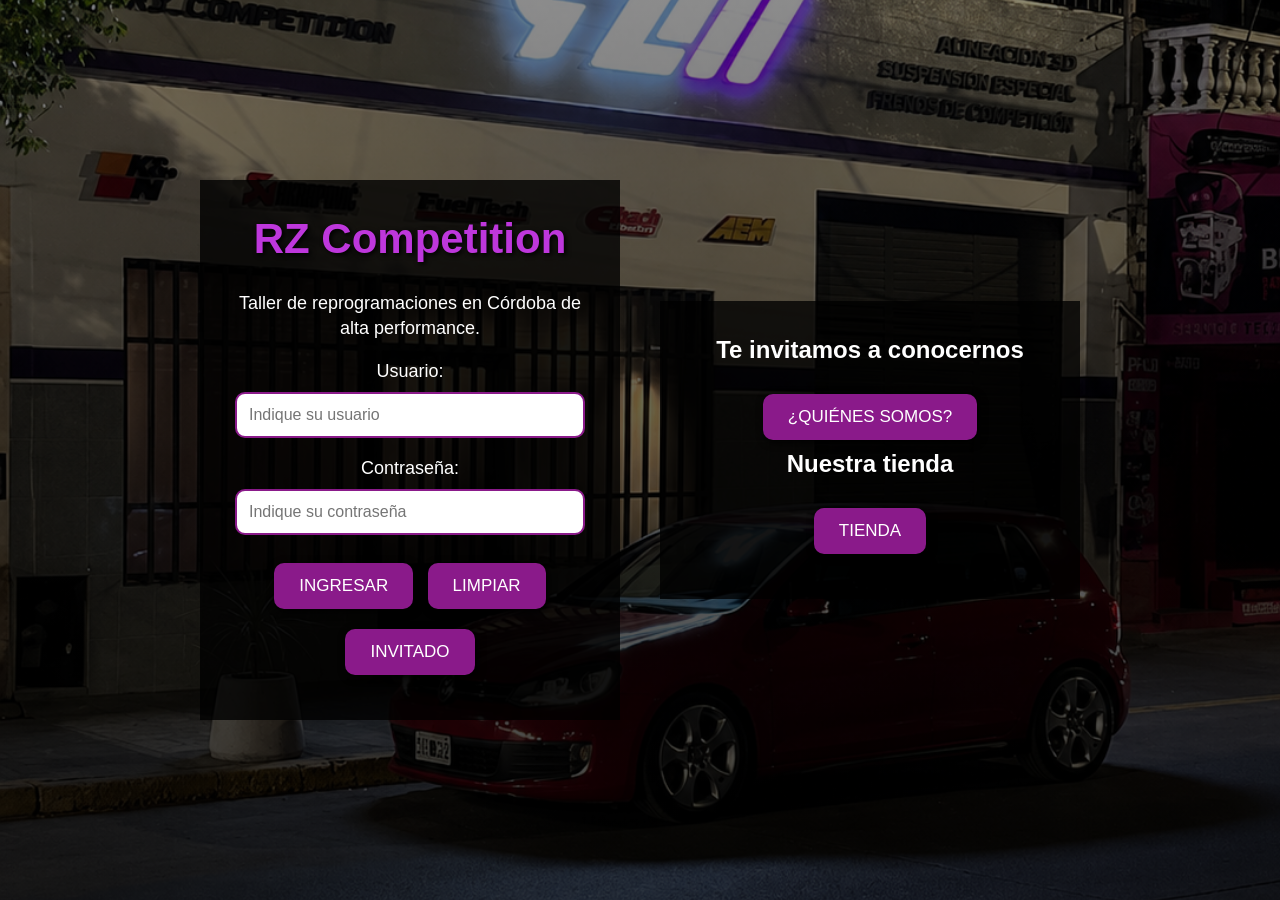
<file: index.html>
<!DOCTYPE html>
<html lang="es">
<head>
    <meta charset="UTF-8">
    <meta name="viewport" content="width=device-width, initial-scale=1.0">
    <title>RZ Competition</title>
    <link rel="stylesheet" href="estilorz.css">
    <script src="codigo.js"></script>
</head>
<body>
    <div class="contenedor">
        <div class="inicio">
            <h1>RZ Competition</h1>
            <p>Taller de reprogramaciones en Córdoba de alta performance.</p>

            <p>Usuario:
                <input type="text" id="Usuario" placeholder="Indique su usuario">
            </p>

            <p>Contraseña:
                <input type="password" id="Contraseña" placeholder="Indique su contraseña">
            </p>

            <button onclick="ingresar()">INGRESAR</button>
            <button onclick="limpiar()">LIMPIAR</button>
            <button onclick="invitado()">INVITADO</button>
        </div>

        <div class="info">
            <h2>Te invitamos a conocernos</h2>
            <button onclick="conocenos()">¿QUIÉNES SOMOS?</button>

            <h2>Nuestra tienda</h2>
            <button onclick="shop()">TIENDA</button>
        </div>
    </div>
</body>
</html>
</file>
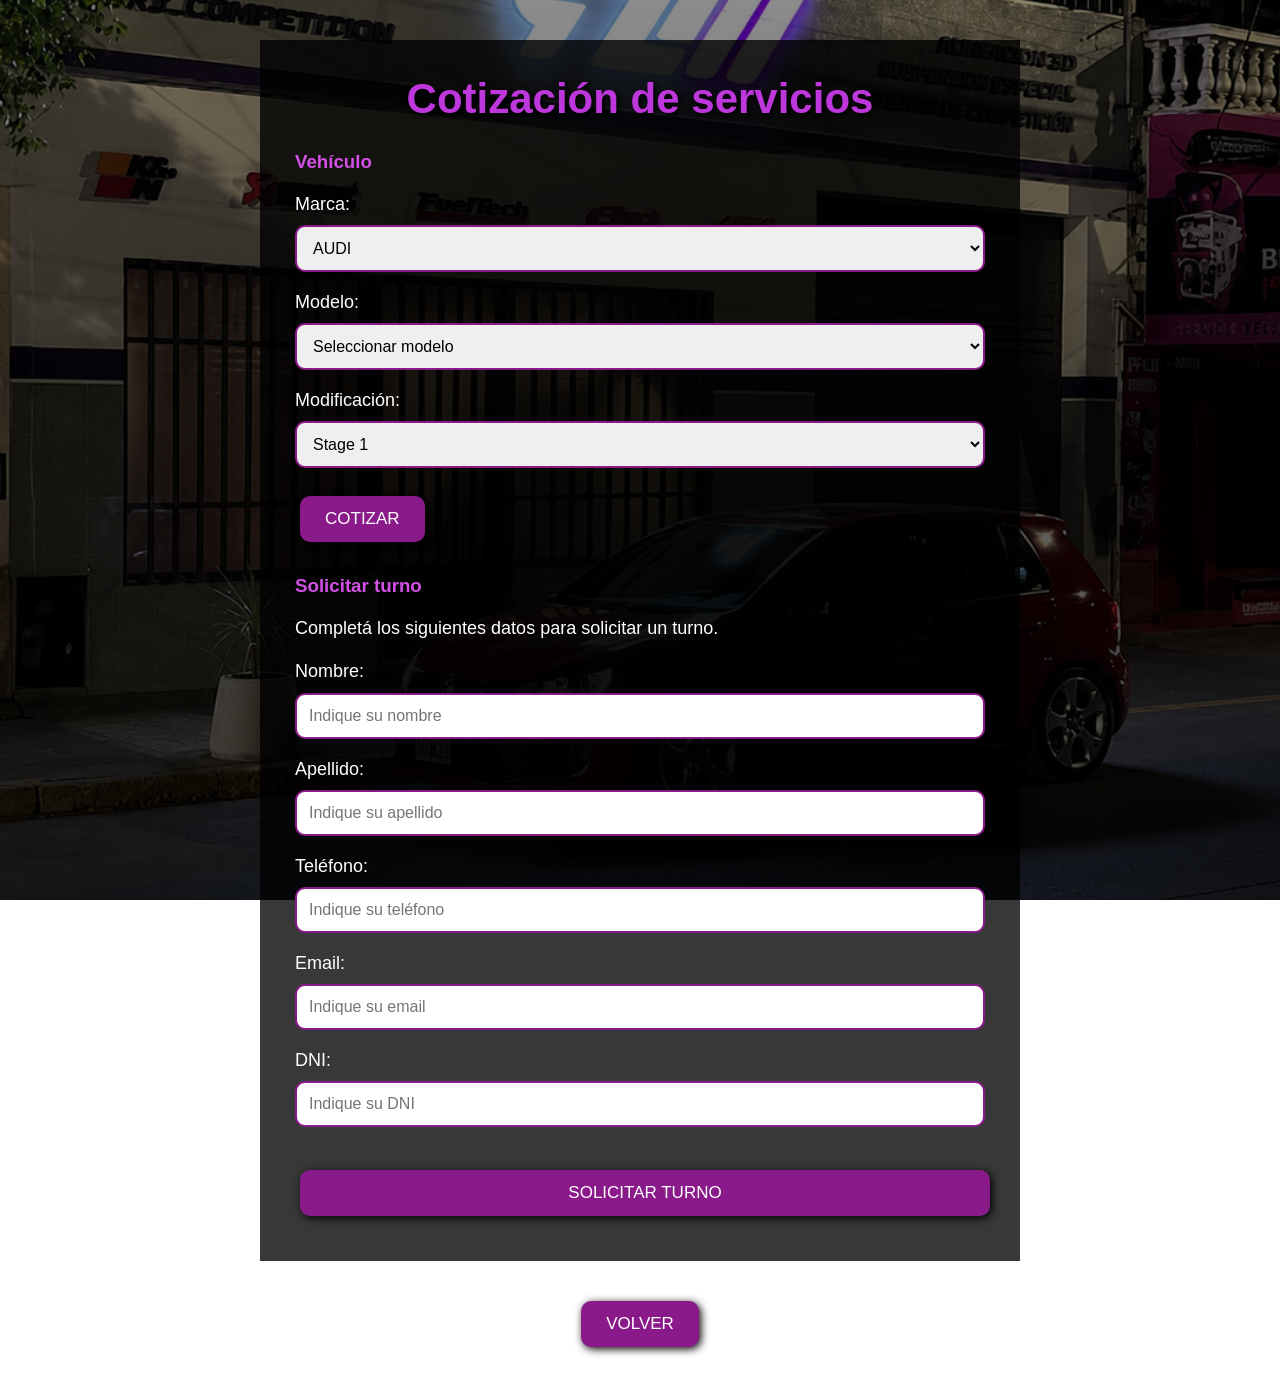
<file: rzindex.html>
<!DOCTYPE html>
<html lang="es">
<head>
    <meta charset="UTF-8">
    <meta name="viewport" content="width=device-width, initial-scale=1.0">
    <title>Sector Cliente</title>
    <link rel="stylesheet" href="estilorz.css">
    <script src="codigo.js"></script>
</head>
<body onload="modelo()">
    <div class="contenedorrz1">
        <h1>Cotización de servicios</h1>

        <h3>Vehículo</h3>

        <p>Marca:
            <select id="Marca" onchange="modelo()">
                <option value="audi">AUDI</option>
                <option value="volkswagen">VOLKSWAGEN</option>
                <option value="renault">RENAULT</option>
                <option value="bmw">BMW</option>
                <option value="peugeot">PEUGEOT</option>
            </select>
        </p>

        <p>Modelo:
            <select id="modelo">
                <option value="">Seleccionar modelo</option>
            </select>
        </p>

        <p>Modificación:
            <select id="Modificacion">
                <option value="1">Stage 1</option>
                <option value="2">Stage 2</option>
                <option value="3">Stage 3</option>
                <option value="4">DPF OFF / EGR OFF</option>
                <option value="5">Escape</option>
            </select>
        </p>

        <button onclick="cotizar()">COTIZAR</button>
        <p id="resultadocoti"></p>

        <h3>Solicitar turno</h3>
        <p>Completá los siguientes datos para solicitar un turno.</p>

        <p>Nombre: <input type="text" id="Nombre" placeholder="Indique su nombre"> </p>
        <p>Apellido: <input type="text" id="Apellido" placeholder="Indique su apellido"></p>
        <p>Teléfono: <input type="number" id="telefono" placeholder="Indique su teléfono"></p>
        <p>Email: <input type="email" id="Email" placeholder="Indique su email"></p>
        <p>DNI: <input type="number" id="DNI" placeholder="Indique su DNI"></p>

        <button class="button1" onclick="solicitarTurno()">SOLICITAR TURNO</button>
    </div>

    <button class="volver" onclick="volver()">VOLVER</button>
</body>
</html>
</file>
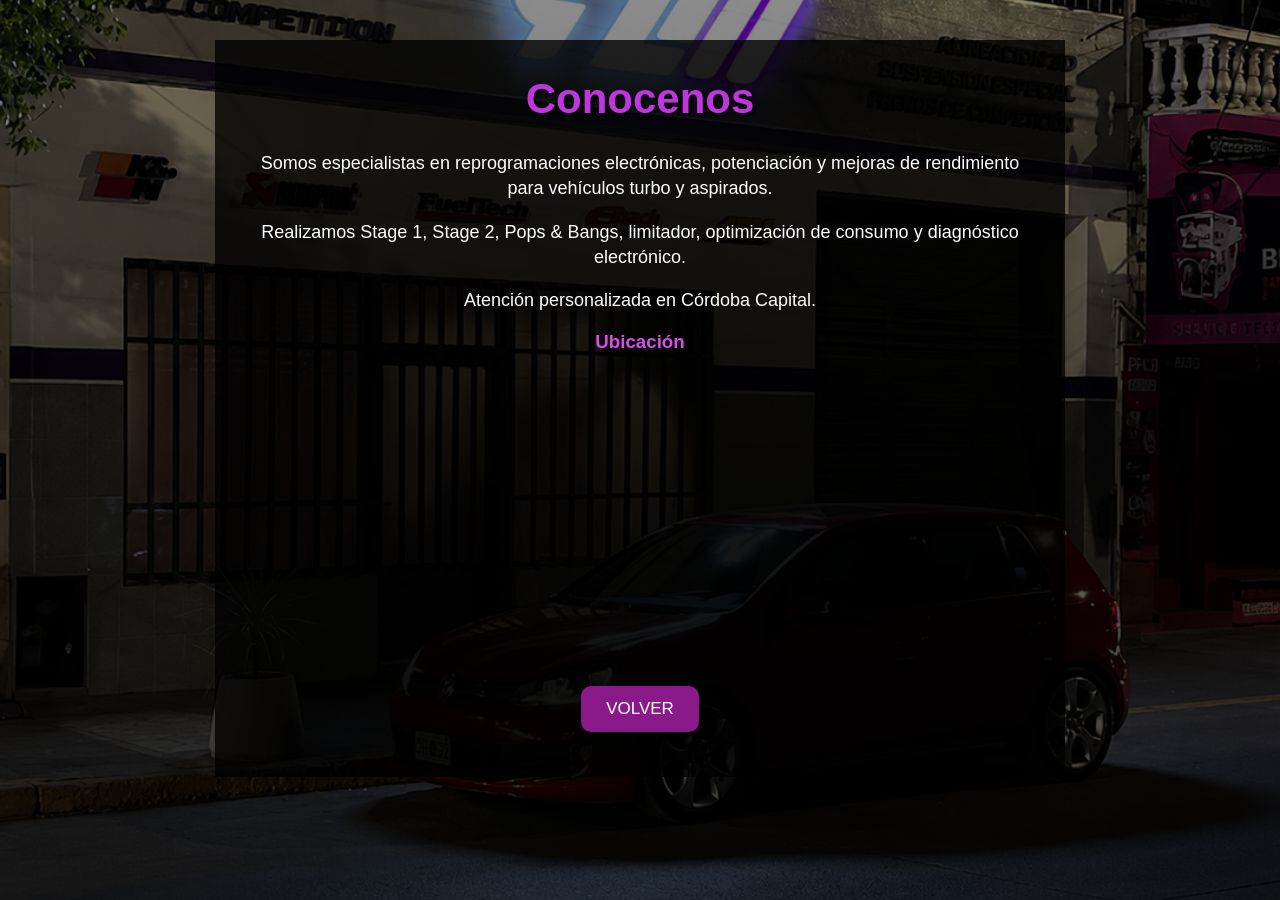
<file: rzindexinfo.html>
<!DOCTYPE html>
<html lang="es">
<head>
    <meta charset="UTF-8">
    <meta name="viewport" content="width=device-width, initial-scale=1.0">
    <title>Conocenos</title>
    <link rel="stylesheet" href="estilorz.css">
    <script src="codigo.js"></script>
</head>
<body>
    <div class="conocenos">
        <h1>Conocenos</h1>

        <p>Somos especialistas en reprogramaciones electrónicas, potenciación y mejoras de rendimiento para vehículos turbo y aspirados.</p>

        <p>Realizamos Stage 1, Stage 2, Pops & Bangs, limitador, optimización de consumo y diagnóstico electrónico.</p>

        <p>Atención personalizada en Córdoba Capital.</p>

        <h3>Ubicación</h3>
        <iframe src="https://www.google.com/maps/embed?pb=!1m18!1m12!1m3!1d2841.9320271377765!2d-64.22413832505696!3d-31.414177796143324!2m3!1f0!2f0!3f0!3m2!1i1024!2i768!4f13.1!3m3!1m2!1s0x943299a698ec0297%3A0xa02ed224b4dabc67!2sRZ%20-%20Reprogramaciones%20%2F%20DPF%20EGR%20OFF%20%2F%20Diagnosticos!5e1!3m2!1ses-419!2sar!4v1779227968358!5m2!1ses-419!2sar" allowfullscreen="" loading="lazy" referrerpolicy="no-referrer-when-downgrade"></iframe>

        <br>
        <button onclick="volver()">VOLVER</button>
    </div>
</body>
</html>
</file>
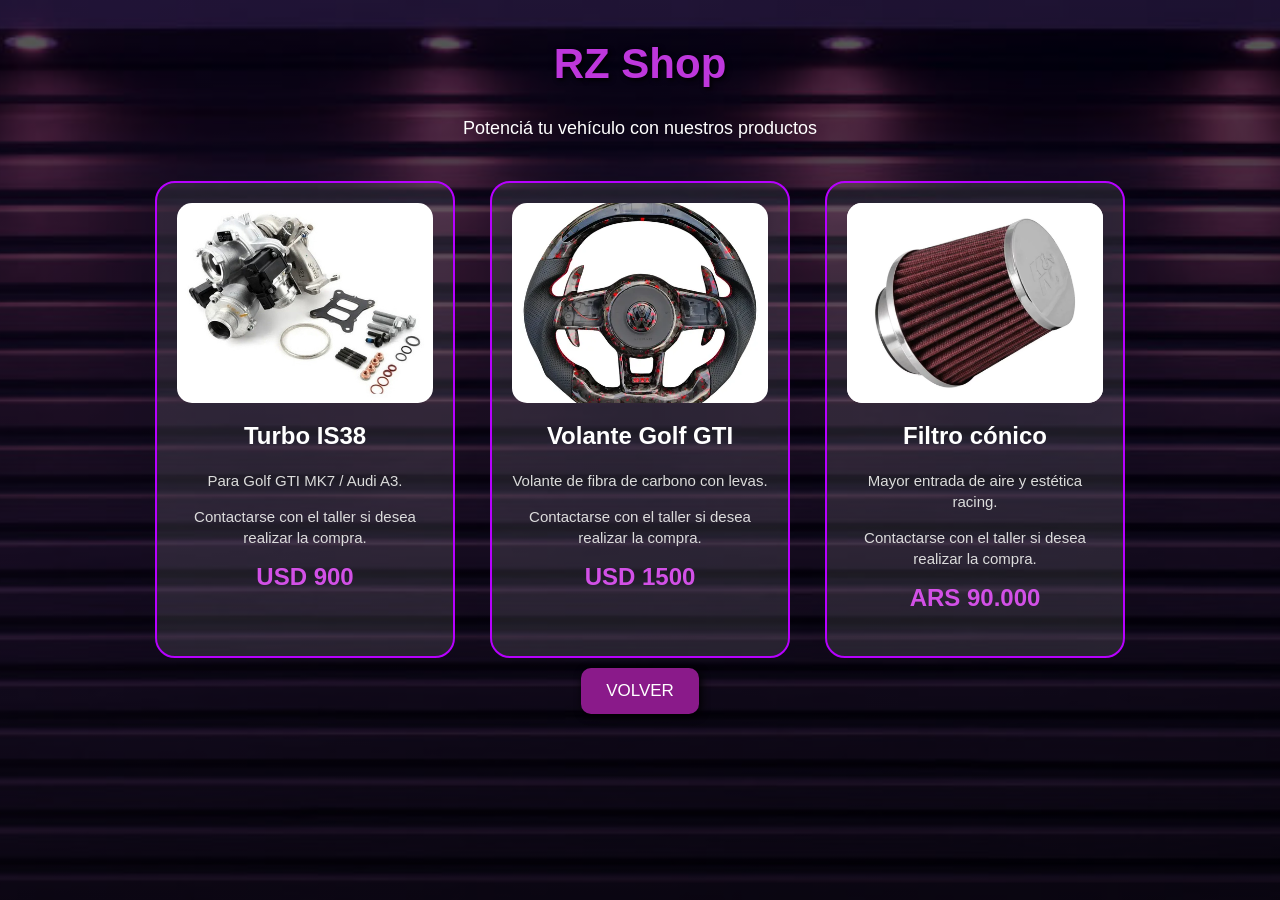
<file: shop.html>
<!DOCTYPE html>
<html lang="es">
<head>
    <meta charset="UTF-8">
    <meta name="viewport" content="width=device-width, initial-scale=1.0">
    <title>Shop</title>
    <link rel="stylesheet" href="estilorz.css">
    <script src="codigo.js"></script>
</head>
<body>
    <div class="shop">
        <h1>RZ Shop</h1>
        <p class="subtitulo">Potenciá tu vehículo con nuestros productos</p>

        <div class="contenedor-productos">
            <div class="prod">
                <img src="turbo.jpg" alt="Turbo IS38">
                <h2>Turbo IS38</h2>
                <p>Para Golf GTI MK7 / Audi A3.</p>
                <p>Contactarse con el taller si desea realizar la compra.</p>
                <h3>USD 900</h3>
            </div>

            <div class="prod">
                <img src="volante.webp" alt="Volante Golf GTI">
                <h2>Volante Golf GTI</h2>
                <p>Volante de fibra de carbono con levas.</p>
                <p>Contactarse con el taller si desea realizar la compra.</p>
                <h3>USD 1500</h3>
            </div>

            <div class="prod">
                <img src="filtro-conico.webp" alt="Filtro cónico">
                <h2>Filtro cónico</h2>
                <p>Mayor entrada de aire y estética racing.</p>
                <p>Contactarse con el taller si desea realizar la compra.</p>
                <h3>ARS 90.000</h3>
            </div>
        </div>

        <button onclick="volvershop()">VOLVER</button>
    </div>
</body>
</html>
</file>
<file: estilorz.css>
* {
    box-sizing: border-box;
}

body {
    margin: 0;
    padding: 0;
    font-family: Arial, Helvetica, sans-serif;
    background-image: linear-gradient(rgba(0, 0, 0, 0.45), rgba(0, 0, 0, 0.75)), url("fondo-taller.png");
    background-size: cover;
    background-position: center;
    background-attachment: fixed;
    color: white;
}

h1, h2, h3 {
    margin-top: 0;
}

h1 {
    color: rgb(190, 55, 220);
    text-align: center;
    font-size: 42px;
    text-shadow: 2px 2px 5px black;
}

h2 {
    color: white;
    text-align: center;
}

h3 {
    color: rgb(210, 80, 230);
}

p {
    font-size: 18px;
    line-height: 1.4;
}

button {
    background-color: rgb(138, 26, 138);
    color: white;
    padding: 13px 25px;
    margin: 10px 5px;
    border: none;
    border-radius: 10px;
    font-size: 17px;
    cursor: pointer;
    box-shadow: 2px 2px 8px black;
}

button:hover {
    background-color: rgb(180, 45, 180);
}

input, select {
    width: 100%;
    padding: 12px;
    margin-top: 8px;
    border-radius: 10px;
    border: 2px solid rgb(138, 26, 138);
    font-size: 16px;
}

/* PAGINA PRINCIPAL */
.contenedor {
    min-height: 100vh;
    display: flex;
    justify-content: center;
    align-items: center;
    gap: 40px;
    padding: 30px;
}

.inicio{
background-color: rgba(0, 0, 0, 0.78);
    padding: 35px;
    width: 420px;
    text-align: center;
}

.info {
background-color: rgba(0, 0, 0, 0.78);
    padding: 35px;
    width: 420px;
    text-align: center;
}

.contenedorrz1{
background-color: rgba(0, 0, 0, 0.78);
    padding: 35px;
}

.conocenos {
    background-color: rgba(0, 0, 0, 0.78);
    padding: 35px;
    
}


/* COTIZACION */
.contenedorrz1 {
    max-width: 760px;
    margin: 40px auto;
}

.button1 {
    width: 100%;
    margin-top: 25px;
}

#resultadocoti {
    margin-top: 20px;
    font-size: 23px;
    color: rgb(220, 90, 240);
    font-weight: bold;
    text-align: center;
}

.volver {
    display: block;
    margin: 20px auto 40px auto;
}

/* CONOCENOS */
.conocenos {
    max-width: 850px;
    margin: 40px auto;
    text-align: center;
}

.conocenos iframe {
    width: 100%;
    max-width: 650px;
    height: 300px;
    border: 0;
    border-radius: 15px;
}

/* SHOP */
.shop {
    min-height: 100vh;
    text-align: center;
    padding: 40px;
    background-image: linear-gradient(rgba(0, 0, 0, 0.65), rgba(0, 0, 0, 0.85)), url("fondotienda.jpg");
    background-size: cover;
    background-position: center;
}

.subtitulo {
    margin-bottom: 40px;
}

.contenedor-productos {
    display: flex;
    justify-content: center;
    gap: 35px;
    flex-wrap: wrap;
}

.prod {
    width: 300px;
    background-color: rgba(255, 255, 255, 0.10);
    border: 2px solid rgb(183, 0, 255);
    border-radius: 20px;
    padding: 20px;
}

.prod:hover {
    box-shadow: 0 0 18px rgb(183, 0, 255);
}

.prod img {
    width: 100%;
    height: 200px;
    object-fit: cover;
    border-radius: 15px;
    background-color: white;
}

.prod h2 {
    color: white;
    margin-top: 15px;
}

.prod p {
    color: rgb(220, 220, 220);
    font-size: 15px;
}

.prod h3 {
    font-size: 24px;
}
</file>
